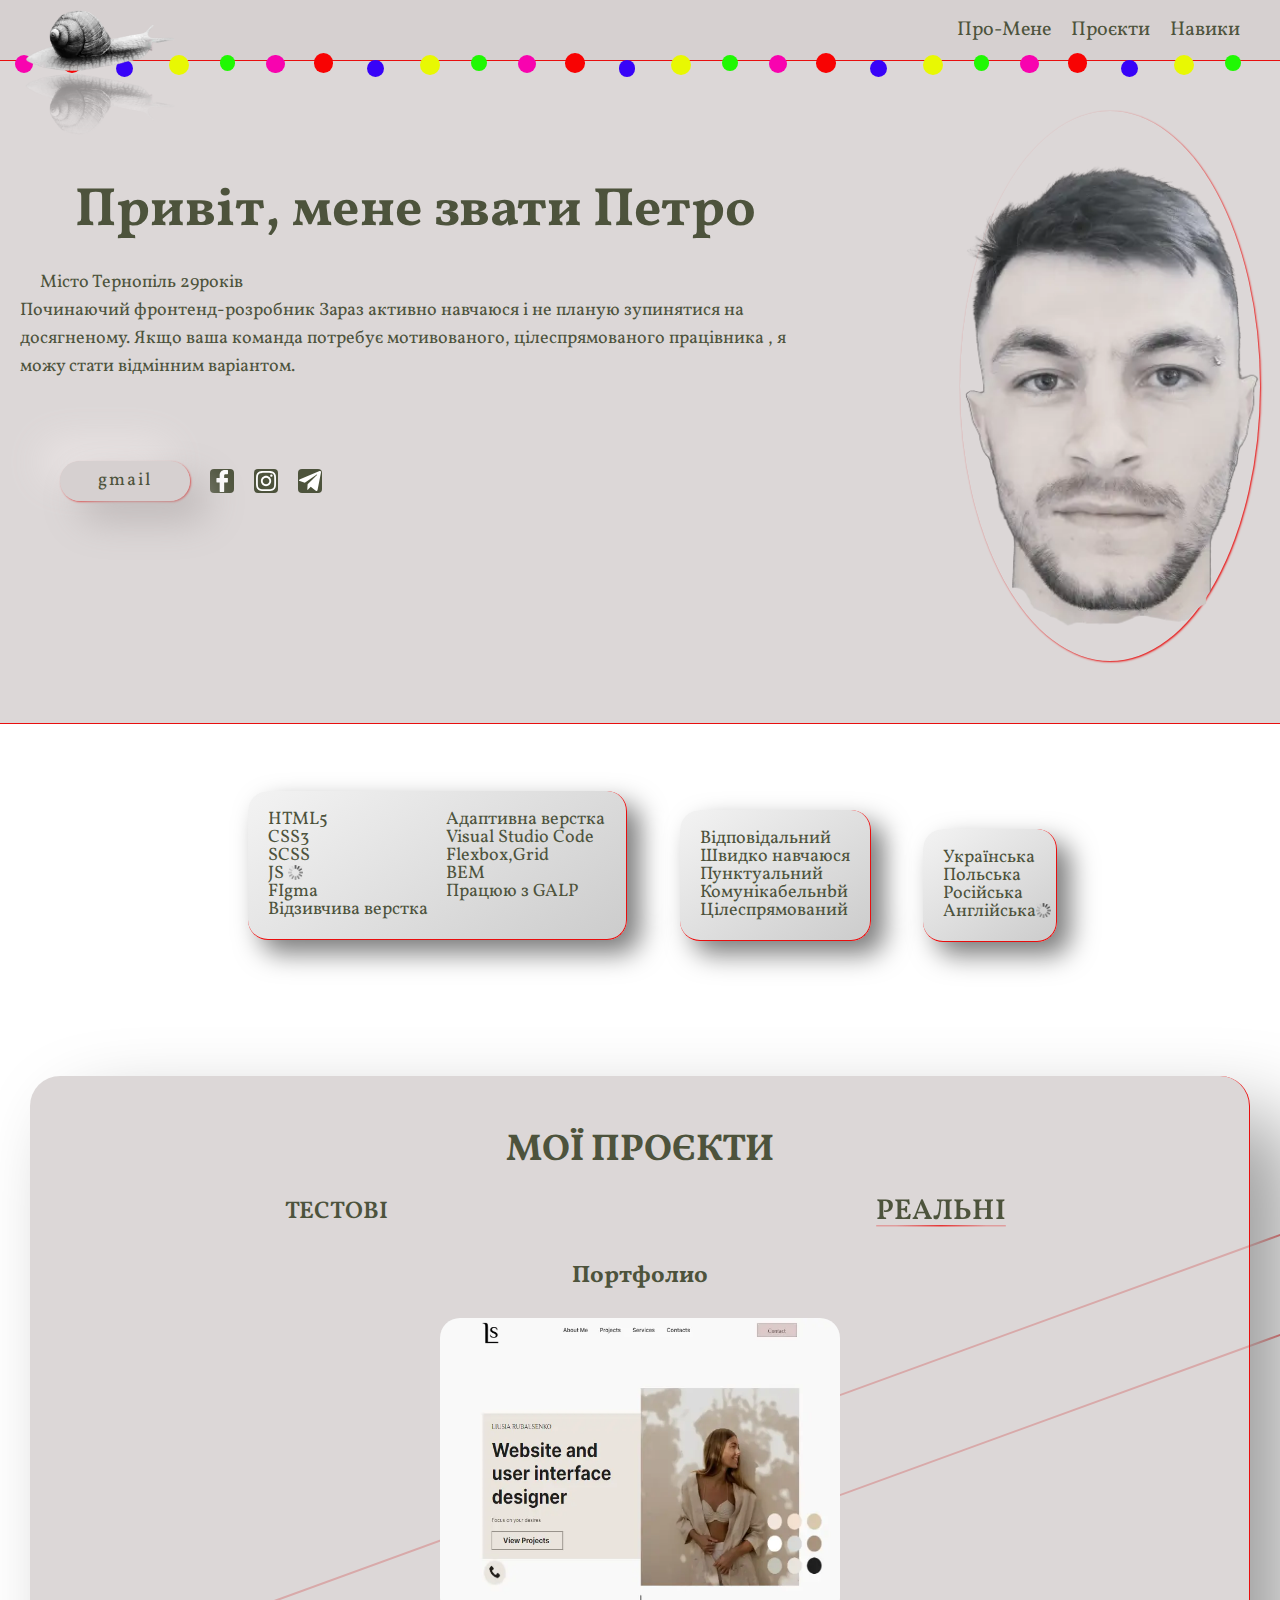
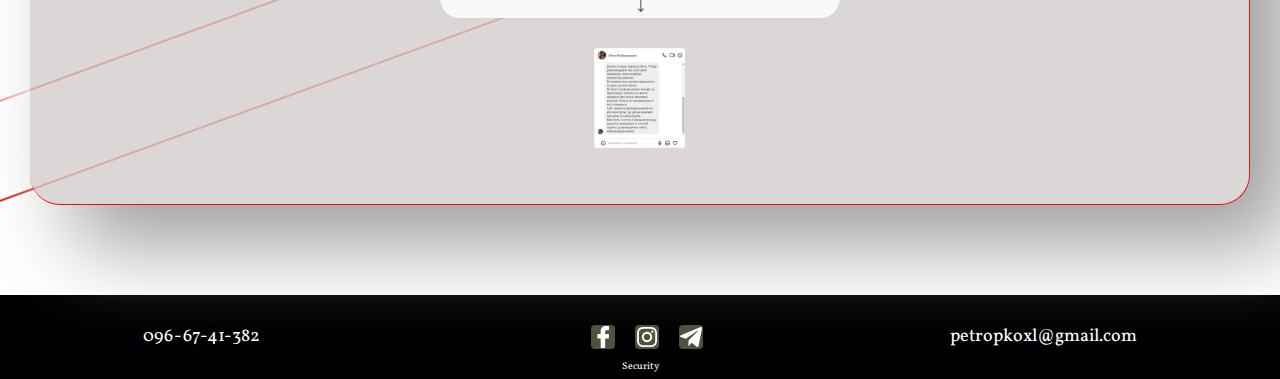
<file: index.html>
<!DOCTYPE html>
<html lang="en">

<head>
	<title>HomePage</title>
	<meta charset="UTF-8">
	<meta name="format-detection" content="telephone=no">
	<!-- <style>body{opacity: 0;}</style> -->
	<link rel="stylesheet" href="css/style.min.css?_v=20231204205243">
	<link rel="shortcut icon" href="favicon.ico">
	<!-- <meta name="robots" content="noindex, nofollow"> -->
	<meta name="viewport" content="width=device-width, initial-scale=1.0">
</head>

<body>
	<div class="wrapper">
		<header data-scroll="200" data-scroll-show class="header">
			<div class="header__container">
				<div class="header__menu menu">
					<a href="" class="header__logo"><picture><source srcset="img/logo.webp" type="image/webp"><img src="img/logo.png" alt=""></picture></a>
					<button type="button" class="menu__icon icon-menu"><span></span></button>
					<nav class="menu__body">
						<ul class="menu__list">
							<li data-goto=".experience" class="menu__item"><a href="" class="menu__link">про-мене</a></li>
							<li data-goto=".project" class="menu__item"><a href="" class="menu__link">проєкти</a></li>
							<li data-goto=".skills" class="menu__item"><a href="" class="menu__link">навики</a></li>
							<li class="menu__item"><a href="" class="menu__link"></a></li>
						</ul>
					</nav>
				</div>
				<div class="decor">
					<div class="decor_swet1"></div>
					<div class="decor_swet2"></div>
					<div class="decor_swet3"></div>
					<div class="decor_swet4"></div>
					<div class="decor_swet5"></div>
					<div class="decor_swet1"></div>
					<div class="decor_swet2"></div>
					<div class="decor_swet3"></div>
					<div class="decor_swet4"></div>
					<div class="decor_swet5"></div>
					<div class="decor_swet1"></div>
					<div class="decor_swet2"></div>
					<div class="decor_swet3"></div>
					<div class="decor_swet4"></div>
					<div class="decor_swet5"></div>
					<div class="decor_swet1"></div>
					<div class="decor_swet2"></div>
					<div class="decor_swet3"></div>
					<div class="decor_swet4"></div>
					<div class="decor_swet5"></div>
					<div class="decor_swet1"></div>
					<div class="decor_swet2"></div>
					<div class="decor_swet3"></div>
					<div class="decor_swet4"></div>
					<div class="decor_swet5"></div>


				</div>
			</div>
		</header>
		<main class="page">
			<section class="main">
				<div class="main__container">
					<div class="main__content">
						<div class="main__body body-main">
							<h1 class="body-main__title title">Привіт, мене звати Петро </h1>
							<p class="body-main__my-info ">Місто Тернопіль 29років <br>
								Починаючий фронтенд-розробник

								Зараз активно навчаюся і не планую зупинятися на досягненому. Якщо ваша команда потребує мотивованого, цілеспрямованого працівника , я можу стати відмінним варіантом.</p>

							<div class="body-main__social social-body">
								<a class="social-body__button button" href="mailto:petropkoxl@gmail.com"><span>gmail</span></a>
								<a class="social-body__item" target="_blank" href="https://www.facebook.com/petro.yarish/friends"><img src="img/icons/Facebook.svg" alt="Facebook"></a>
								<a class="social-body__item" target="_blank" href="https://www.instagram.com/petroyarish/"><img src="img/icons/Instagram.svg" alt="Instagram"></a>
								<a class="social-body__item" target="_blank" href="https://t.me/Zefffirin"><img src="img/icons/telegram.svg" alt="telegram"></a>
							</div>
						</div>
						<div class="main__img">
							<picture><source srcset="img/portret1.webp" type="image/webp"><img src="img/portret1.png" alt="portret"></picture>
						</div>
					</div>
				</div>
			</section>
			<section class="skills">
				<div class="skills__container">
					<div class="skills__body body-skills">

						<div class="body-skills__technologies technologies-body">
							<h5 class="technologies-body__title title_litl"></h5>
							<ul class="technologies-body__list">
								<li class="technologies-body__item">HTML5</li>
								<li class="technologies-body__item">CSS3</li>
								<li class="technologies-body__item">SCSS</li>
								<li class="technologies-body__item technologies-body__item_loading">JS</li>
								<li class="technologies-body__item">FIgma</li>
								<li class="technologies-body__item">Відзивчива верстка</li>
								<li class="technologies-body__item">Адаптивна верстка</li>
								<li class="technologies-body__item">Visual Studio Code </li>
								<li class="technologies-body__item">Flexbox,Grid</li>
								<li class="technologies-body__item">BEM</li>
								<li class="technologies-body__item">Працюю з GALP</li>
							</ul>
						</div>

						<div class="body-skills__characteristic characteristic-body ">
							<h5 class="characteristic-body__title title_litl"></h5>
							<ul class="characteristic-body__list">
								<li class="characteristic-body__item">Відповідальний</li>
								<li class="characteristic-body__item">Швидко навчаюся</li>
								<li class="characteristic-body__item">Пунктуальний</li>
								<li class="characteristic-body__item">Комунікабельнbй</li>
								<li class="characteristic-body__item">Цілеспрямований</li>

							</ul>
						</div>
						<div class="body-skills__language language-body ">
							<h5 class="language-body__title title_litl"></h5>
							<ul class="language-body__items ">
								<li class="language-body__item">Українська</li>
								<li class="language-body__item">Польська</li>
								<li class="language-body__item">Російська</li>
								<li class="language-body__item language-body__item_loading">Англійська</li>
							</ul>
						</div>

					</div>

				</div>
			</section>
			<section class="project">
				<div class="project__container">
					<h2 class="project__title title">мої проєкти</h2>
					<div data-tabs class="project__my my-project">
						<nav data-tabs-titles class="my-project__navigation">
							<button type="button" class="my-project__title ">тестові</button>
							<button type="button" class="my-project__title _tab-active">реальні</button>
							<!-- <button type="button" class="my-project__title">групові </button> -->
						</nav>
						<div data-tabs-body class="my-project__content">
							<div class="my-project__body body-project">
								<h4 class="body-project__title title"> <a target="_blank" href="https://zefirkaxl.github.io/MNTN/">Гірські пригоди: Підготовка до успіху</a>
								</h4>
								<div class="body-project__img">
									<a target="_blank" href="https://zefirkaxl.github.io/MNTN/"><picture><source srcset="img/lend.webp" type="image/webp"><img src="img/lend.png" alt="lending"></picture></a>
								</div>
								<p class="body-project__describe"></p>
								<h4 class="body-project__title title"><a target="_blank" href="https://zefirkaxl.github.io/podcast/">Podcast</a></h4>


								<div class="body-project__img">
									<a target="_blank" href="https://zefirkaxl.github.io/podcast/"><picture><source srcset="img/podcast.webp" type="image/webp"><img src="img/podcast.png" alt="lending"></picture></a>
								</div>
								<p class="body-project__describe"></p>
							</div>
							<div class="my-project__body body-project">
								<h4 class="body-project__title title"><a target="_blank" href="https://zefirkaxl.github.io/test05/">Портфолио</a>
								</h4>
								<div class="body-project__img">

									<a target="_blank" href="https://zefirkaxl.github.io/test05/"><picture><source srcset="img/port.webp" type="image/webp"><img src="img/port.png" alt="work"></picture></a>

								</div>
								<div class="body-project__describe ">
									<picture><source srcset="img/kom.webp" type="image/webp"><img src="img/kom.png" alt="kom"></picture>
								</div>
							</div>
							<!-- <div class="my-project__body body-project">
									<h4 class="body-project__title title">в процесі розробки</h4>
									<div class="body-project__img">
										<picture><source srcset="img/chek.webp" type="image/webp"><img src="img/chek.jpg" alt="work"></picture>
									</div>
									<p class="body-project__describe"></p>
								</div> -->
						</div>
					</div>
				</div>

			</section>
			<!-- <section class="experience">
					<div class="experience__container">
						<h2 class="experience__title title">Loading  <span></span></h2>

							<div class="experience__slider swiper">
								<div class="experience__wrapper swiper-wrapper">
									<div class="experience__slide slide-experience swiper-slide">
										<div class="slide-experience__work">consectetur</div>
										<div class="slide-experience__img">
											<picture><source srcset="img/chek.webp" type="image/webp"><img src="img/chek.jpg" alt=""></picture>
										</div>
										<div class="slide-experience__text">Lorem ipsum dolor sit amet consectetur, adipisicing elit. Enim, possimus! Voluptatibus, architecto sint.</div>
									</div>
									<div class="experience__slide slide-experience swiper-slide">
										<div class="slide-experience__work">consectetur</div>
										<div class="slide-experience__img">
											<picture><source srcset="img/snail.webp" type="image/webp"><img src="img/snail.jpg" alt=""></picture>
										</div>
										<div class="slide-experience__text">Lorem ipsum dolor sit amet consectetur, adipisicing elit. Enim, possimus! Voluptatibus, architecto sint.</div>
									</div>
									<div class="experience__slide slide-experience swiper-slide">
										<div class="slide-experience__work">consectetur</div>
										<div class="slide-experience__img">
											<picture><source srcset="img/slide.webp" type="image/webp"><img src="img/slide.jpg" alt=""></picture>
										</div>
										<div class="slide-experience__text">Loremssssssssssssssssssssssssssss ipsum dolor sit amet consectetur, adipisicing elit. Enim, possimus! Voluptatibus, architecto sint.</div>
									</div>
								</div>
								
								
							</div>
								<button class="experience__arrow experience__arrow_left" type="button"></button>
								<button class="experience__arrow experience__arrow_right" type="button"></button>
								<div class="experience__bullets"></div>
							</div>
						
				</section>
				<section class="way">
					<div class="way__container">
						<div class="way__box box">
							<div class="box__img img-box">
								<div class="img-box__front">
									<picture><source srcset="img/snail.webp" type="image/webp"><img src="img/snail.jpg" alt="snail"></picture>
								</div>
								<div class="img-box__back">
									<picture><source srcset="img/sport1.webp" type="image/webp"><img src="img/sport1.jpg" alt="snail"></picture>
								</div>
							</div>
						</div>
						<h2 class="way__title title">"Найважливіше - мати віру в себе, рухатися вперед у напрямку своїх мрій і прагнень, не зважаючи на перешкоди, і ніколи не зупинятися у досягненні своєї мети."</h2>
				</section>
				 -->


		</main>
		<footer class="footer">
			<div class="footer__container">
				<div class="footer__body">
					<a class="footer__number" href="tel:096-67-41-382">096-67-41-382</a>
					<div class="footer-body__social social-body">
						<p></p>
						<a class="social-body__item  " target="_blank" href="https://www.facebook.com/petro.yarish/friends"><img src="img/icons/Facebook.svg" alt="Facebook"></a>
						<a class="social-body__item" target="_blank" href="https://www.instagram.com/petroyarish/"><img src="img/icons/Instagram.svg" alt="Instagram"></a>
						<a class="social-body__item" target="_blank" href="https://t.me/Zefffirin"><img src="img/icons/telegram.svg" alt="telegram"></a>
					</div>
					<a href="mailto:petropkoxl@gmail.com" class="footer__gmail">petropkoxl@gmail.com</a>
				</div>
				<p class="footer__Security">Security</p>
			</div>
		</footer>
	</div>
	<script src="js/app.min.js?_v=20231204205243"></script>
</body>

</html>
</file>
<file: css/style.min.css>
@charset "UTF-8";@import url(https://fonts.googleapis.com/css?family=Vollkorn:regular,500,600,700,800,900,italic,500italic&display=swap);*{padding:0;margin:0;border:0}*,:after,:before{-webkit-box-sizing:border-box;box-sizing:border-box}body,html{height:100%;min-width:340px}body{color:#4d533c;line-height:1;font-family:Vollkorn;font-size:1.125rem;-ms-text-size-adjust:100%;-moz-text-size-adjust:100%;-webkit-text-size-adjust:100%;-webkit-font-smoothing:antialiased;-moz-osx-font-smoothing:grayscale}button,input,textarea{font-family:Vollkorn;font-size:inherit;line-height:inherit}button{cursor:pointer;color:inherit;background-color:transparent}a{color:inherit;text-decoration:none}ul li{list-style:none}img{vertical-align:top}h1,h2,h3,h4,h5,h6{font-weight:inherit;font-size:inherit}.lock body{overflow:hidden;-ms-touch-action:none;touch-action:none;-ms-scroll-chaining:none;overscroll-behavior:none}.wrapper{min-height:100%;display:-webkit-box;display:-ms-flexbox;display:flex;-webkit-box-orient:vertical;-webkit-box-direction:normal;-ms-flex-direction:column;flex-direction:column;overflow:hidden}@supports (overflow:clip){.wrapper{overflow:clip}}.wrapper>main{-webkit-box-flex:1;-ms-flex:1 1 auto;flex:1 1 auto}.wrapper>*{min-width:0}[class*=__container]{max-width:92.5rem;margin:0 auto;padding:0 1.25rem}[class*=-ibg]{position:relative}[class*=-ibg] img{position:absolute;width:100%;height:100%;top:0;left:0;-o-object-fit:cover;object-fit:cover}[class*=-ibg--contain] img{-o-object-fit:contain;object-fit:contain}.button{border-radius:20px;background:rgba(212,206,206,.8117647059);-webkit-box-shadow:19px 19px 38px #bdb7b7,-19px -19px 38px #ebe5e5,1px 1px 2px #e90e0e;box-shadow:19px 19px 38px #bdb7b7,-19px -19px 38px #ebe5e5,1px 1px 2px #e90e0e;width:-webkit-fit-content;width:-moz-fit-content;width:fit-content;padding:.625rem 1.875rem;overflow:hidden;max-height:3.125rem;text-align:center;display:-webkit-box;display:-ms-flexbox;display:flex;-webkit-box-align:center;-ms-flex-align:center;align-items:center}.title{font-weight:700}.title_litl{font-size:1.25rem;text-align:center}p{line-height:1.55}.header{background:rgba(212,206,206,.8117647059);border-bottom:1px solid #e90e0e;position:absolute;width:100%;z-index:150}.header._header-scroll{position:fixed;top:-200%;z-index:150;background:rgba(212,206,206,.8980392157)}.header._header-show{-webkit-transition:all 1s ease 1s;transition:all 1s ease 1s;top:0}.header__container{-webkit-box-align:center;-ms-flex-align:center;align-items:center;position:relative}.header__menu{height:3.75rem;display:-webkit-box;display:-ms-flexbox;display:flex;-webkit-box-pack:justify;-ms-flex-pack:justify;justify-content:space-between}.header__logo{min-width:10rem;position:relative;z-index:57;margin-top:-4.375rem}.header__logo img{width:100%;position:absolute;-webkit-box-reflect:below -25px linear-gradient(to bottom,rgba(0,0,0,0),rgba(0,0,0,.5))}.menu{display:-webkit-box;display:-ms-flexbox;display:flex;-webkit-box-align:center;-ms-flex-align:center;align-items:center}.menu__body{display:-webkit-box;display:-ms-flexbox;display:flex;-webkit-box-align:center;-ms-flex-align:center;align-items:center}.menu__list{display:-webkit-box;display:-ms-flexbox;display:flex;gap:1.25rem}.menu__item{position:relative;font-size:1.25rem;text-transform:capitalize}.menu__item::before{position:absolute;content:"";bottom:0;left:0;width:0;height:1px;background-color:#e90e0e;-webkit-transition:width 1s;transition:width 1s}.menu__item:hover::before{width:100%}.icon-menu{display:none}.decor{position:absolute;width:95%;display:-webkit-box;display:-ms-flexbox;display:flex;-webkit-box-pack:justify;-ms-flex-pack:justify;justify-content:space-between}.decor_swet1{height:1.25rem;border-radius:50%;background:#f803af;margin:-5px;-webkit-animation:viole .7s ease infinite;animation:viole .7s ease infinite}.decor_swet2{border-radius:50%;background:#f80303;margin:-7px;-webkit-animation:re 1s ease infinite;animation:re 1s ease infinite}.decor_swet3{border-radius:50%;background:#3803f8;-webkit-animation:blu .7s ease infinite;animation:blu .7s ease infinite}.decor_swet4{border-radius:50%;background:#e8f803;-webkit-animation:yello .8s ease infinite;animation:yello .8s ease infinite;margin:-5px}.decor_swet5{border-radius:50%;background:#20f803;margin:-5px;-webkit-animation:gre 1.1s ease infinite;animation:gre 1.1s ease infinite}@-webkit-keyframes gre{0%{-webkit-box-shadow:-1px -1px 1px #20f803;box-shadow:-1px -1px 1px #20f803}100%{-webkit-box-shadow:1px 1px 32px #20f803;box-shadow:1px 1px 32px #20f803}}@keyframes gre{0%{-webkit-box-shadow:-1px -1px 1px #20f803;box-shadow:-1px -1px 1px #20f803}100%{-webkit-box-shadow:1px 1px 32px #20f803;box-shadow:1px 1px 32px #20f803}}@-webkit-keyframes re{0%{-webkit-box-shadow:-1px -1px 1px #f80303;box-shadow:-1px -1px 1px #f80303}100%{-webkit-box-shadow:1px 1px 22px #f80303;box-shadow:1px 1px 22px #f80303}}@keyframes re{0%{-webkit-box-shadow:-1px -1px 1px #f80303;box-shadow:-1px -1px 1px #f80303}100%{-webkit-box-shadow:1px 1px 22px #f80303;box-shadow:1px 1px 22px #f80303}}@-webkit-keyframes yello{0%{-webkit-box-shadow:-1px -1px 1px #e8f803;box-shadow:-1px -1px 1px #e8f803}100%{-webkit-box-shadow:1px 1px 30px #e8f803;box-shadow:1px 1px 30px #e8f803}}@keyframes yello{0%{-webkit-box-shadow:-1px -1px 1px #e8f803;box-shadow:-1px -1px 1px #e8f803}100%{-webkit-box-shadow:1px 1px 30px #e8f803;box-shadow:1px 1px 30px #e8f803}}@-webkit-keyframes viole{0%{-webkit-box-shadow:-1px -1px 1px #f803af;box-shadow:-1px -1px 1px #f803af}100%{-webkit-box-shadow:1px 1px 25px #f803af;box-shadow:1px 1px 25px #f803af}}@keyframes viole{0%{-webkit-box-shadow:-1px -1px 1px #f803af;box-shadow:-1px -1px 1px #f803af}100%{-webkit-box-shadow:1px 1px 25px #f803af;box-shadow:1px 1px 25px #f803af}}@-webkit-keyframes blu{0%{-webkit-box-shadow:-1px -1px 1px #3803f8;box-shadow:-1px -1px 1px #3803f8}100%{-webkit-box-shadow:1px 1px 22px #3803f8;box-shadow:1px 1px 22px #3803f8}}@keyframes blu{0%{-webkit-box-shadow:-1px -1px 1px #3803f8;box-shadow:-1px -1px 1px #3803f8}100%{-webkit-box-shadow:1px 1px 22px #3803f8;box-shadow:1px 1px 22px #3803f8}}.footer{background:#000;padding-top:1.875rem}.footer__body{display:-webkit-box;display:-ms-flexbox;display:flex;-ms-flex-pack:distribute;justify-content:space-around;-webkit-box-align:center;-ms-flex-align:center;align-items:center}.footer__number{display:block;color:#fff}.footer__number :hover{scale:1.9}.footer__gmail{text-align:center;-webkit-box-align:center;-ms-flex-align:center;align-items:center;color:#fff}.footer__Security{color:#fff;font-size:.625rem;padding-bottom:.3125rem;text-align:center;margin-top:.625rem}.footer-body__social{padding-left:4.0625rem}.main{background-color:rgba(212,206,206,.8117647059);border-bottom:.005px solid #e90e0e}.main__content{display:-webkit-box;display:-ms-flexbox;display:flex}.main__body{padding:6% 0 10% 0}.main__img{display:-webkit-box;display:-ms-flexbox;display:flex;min-width:18.75rem;height:34.375rem;padding-top:2.6875rem;padding-left:.125rem;position:relative;-webkit-box-shadow:1px 1px 2px #e90e0e;box-shadow:1px 1px 2px #e90e0e;border-radius:70%}.main__img::before{content:"";width:12px;height:12px;position:absolute;background-color:rgba(252,4,4,.15);top:264px;left:80px;border-radius:50%}.main__img:hover::before{z-index:1}.main__img::after{content:"";width:12px;height:12px;position:absolute;background-color:rgba(252,4,4,.15);top:259px;right:86px;border-radius:50%;z-index:-1}.main__img:hover::after{z-index:1}.main__img img{width:100%;position:absolute}.body-main{display:-webkit-box;display:-ms-flexbox;display:flex;-webkit-box-orient:vertical;-webkit-box-direction:normal;-ms-flex-direction:column;flex-direction:column;gap:1.875rem}.body-main__title{text-align:center}.body-main__my-info{margin-bottom:3.125rem;text-indent:20px}.social-body{display:-webkit-box;display:-ms-flexbox;display:flex;-webkit-box-align:center;-ms-flex-align:center;align-items:center;gap:1.25rem;position:relative}.social-body__item{background-color:#4d533c;border-radius:4px;-webkit-transition:all .6s;transition:all .6s}.social-body__item:nth-child(odd) :hover{-webkit-transition:all .6s;transition:all .6s;-webkit-background-clip:text;background-clip:text;scale:1.5;border-radius:4px;background:#f09433;background:linear-gradient(45deg,#f09433 0,#e6683c 25%,#dc2743 50%,#cc2366 75%,#bc1888 100%)}.social-body__item:nth-child(even):hover{scale:1.5;background-color:#4267b2}.social-body__button{min-width:8.125rem;min-height:2.5rem;position:relative;margin-left:2.5rem}.social-body__button::before{position:absolute;width:1.875rem;height:1.875rem;content:"";top:.625rem;left:-1.25rem;background:url(../img/gmail.svg) 0 0 no-repeat;-webkit-transition:all 1s;transition:all 1s;opacity:0}.social-body__button:hover::before{left:1.5rem;opacity:1}.social-body__button:hover span{left:57px}.social-body__button span{-webkit-transition:all 1s;transition:all 1s;position:absolute;left:38px;letter-spacing:2px}.skills__container{padding-left:3.125rem}.skills__body{display:-webkit-box;display:-ms-flexbox;display:flex;-ms-flex-wrap:wrap;flex-wrap:wrap;-webkit-box-align:center;-ms-flex-align:center;align-items:center;-webkit-box-pack:center;-ms-flex-pack:center;justify-content:center}.technologies-body{gap:.625rem;display:-webkit-box;display:-ms-flexbox;display:flex;-webkit-box-orient:vertical;-webkit-box-direction:normal;-ms-flex-direction:column;flex-direction:column}.technologies-body__title{position:relative;z-index:11}.technologies-body__list{padding:1.25rem;-webkit-column-count:2;-moz-column-count:2;column-count:2;border-radius:20px;background:linear-gradient(145deg,#f3f3f3,#ccc);-webkit-box-shadow:13px 13px 27px #7b7b7b,-13px -13px 27px #fff;box-shadow:13px 13px 27px #7b7b7b,-13px -13px 27px #fff;border-bottom:.005px solid #e90e0e;border-right:.005px solid #e90e0e}.technologies-body__item_loading{position:relative}.no-webp .technologies-body__item_loading::after{background:url("../img/load-icon-png-7952 (1).png") 0 0/100% 100% no-repeat}.technologies-body__item_loading::after{content:"";top:-1%;position:absolute;left:20px;z-index:5;width:.9375rem;height:.9375rem;-webkit-animation:load 5s infinite linear;animation:load 5s infinite linear}@-webkit-keyframes load{0%{rotate:0}100%{rotate:360deg}}@keyframes load{0%{rotate:0}100%{rotate:360deg}}.language-body{gap:.625rem;display:-webkit-box;display:-ms-flexbox;display:flex;-webkit-box-orient:vertical;-webkit-box-direction:normal;-ms-flex-direction:column;flex-direction:column}.language-body__items{padding:1.25rem;margin-top:2.5rem;border-radius:20px;background:linear-gradient(145deg,#f3f3f3,#ccc);-webkit-box-shadow:13px 13px 27px #7b7b7b,-13px -13px 27px #fff;box-shadow:13px 13px 27px #7b7b7b,-13px -13px 27px #fff;border-bottom:.005px solid #e90e0e;border-right:.005px solid #e90e0e;position:relative}.language-body__item_loading{position:relative}.no-webp .language-body__item_loading::after{background:url("../img/load-icon-png-7952 (1).png") 0 0/100% 100% no-repeat}.language-body__item_loading::after{content:"";top:-1%;position:absolute;right:-15px;z-index:5;width:.9375rem;height:.9375rem;-webkit-animation:load 5s infinite linear;animation:load 5s infinite linear}.characteristic-body{gap:.625rem;display:-webkit-box;display:-ms-flexbox;display:flex;-webkit-box-orient:vertical;-webkit-box-direction:normal;-ms-flex-direction:column;flex-direction:column}.characteristic-body__list{padding:1.25rem;margin-top:1.25rem;border-radius:20px;background:linear-gradient(145deg,#f3f3f3,#ccc);-webkit-box-shadow:13px 13px 27px #7b7b7b,-13px -13px 27px #fff;box-shadow:13px 13px 27px #7b7b7b,-13px -13px 27px #fff;border-bottom:.005px solid #e90e0e;border-right:.005px solid #e90e0e}.way{padding:0 1.875rem 0 1.875rem}.way__container{border-bottom:.005px solid #e90e0e;border-right:.005px solid #e90e0e;display:-webkit-box;display:-ms-flexbox;display:flex;-webkit-box-align:center;-ms-flex-align:center;align-items:center;-webkit-box-pack:justify;-ms-flex-pack:justify;justify-content:space-between;background-color:rgba(212,206,206,.8117647059);border-radius:30px;-webkit-box-shadow:41px 41px 82px #9f9f9f,-41px -41px 82px #fff;box-shadow:41px 41px 82px #9f9f9f,-41px -41px 82px #fff}.way__title{-webkit-box-shadow:1px 1px 2px #e90e0e;box-shadow:1px 1px 2px #e90e0e;border-radius:20px;text-align:center;padding:1.25rem;font-size:1.0625rem;-webkit-box-shadow:11px 11px 23px #c1c1c1,-11px -11px 23px #fff;box-shadow:11px 11px 23px #c1c1c1,-11px -11px 23px #fff}.box{position:relative}.box:hover .img-box{-webkit-transform:rotateX(180deg);transform:rotateX(180deg)}.img-box{position:relative;-webkit-transition:-webkit-transform 2s;transition:-webkit-transform 2s;transition:transform 2s;transition:transform 2s,-webkit-transform 2s;-webkit-transform-style:preserve-3d;transform-style:preserve-3d;z-index:4}.img-box__front{position:absolute;-webkit-backface-visibility:hidden;backface-visibility:hidden;-webkit-transform:rotateX(0);transform:rotateX(0)}.img-box__front img{position:absolute;width:100%;height:100%;border-radius:20px}.img-box__back{position:relative;border-radius:20px;-webkit-backface-visibility:hidden;backface-visibility:hidden;-webkit-transform:rotateX(180deg);transform:rotateX(180deg)}.img-box__back img{position:absolute;width:100%;height:100%;border-radius:20px}.experience{background-color:rgba(212,206,206,.812);border-bottom:.005px solid #e90e0e}.experience__container{display:-webkit-box;display:-ms-flexbox;display:flex;-webkit-box-orient:vertical;-webkit-box-direction:normal;-ms-flex-direction:column;flex-direction:column;-ms-flex-pack:distribute;justify-content:space-around;position:relative}.experience__title{margin-bottom:1.875rem;text-align:center;position:relative}.experience__title::before{content:"";bottom:-.625rem;left:0;width:100%;position:absolute;height:.125rem;background:linear-gradient(93deg,rgba(233,14,14,.35) 15%,#e90e0e 50%,rgba(233,14,14,.3533788515) 85%)}.experience__title::after{content:"";top:-1%;position:absolute;left:60%;width:2.5rem;height:2.5rem;-webkit-animation:load 5s infinite linear;animation:load 5s infinite linear;background:url('../img/load-icon-png-7952/ /(1/).png') 0 0/100% 100% no-repeat}.experience__wrapper{-webkit-transition:all 1s;transition:all 1s}.experience__slide{display:-webkit-box;display:-ms-flexbox;display:flex;-webkit-box-orient:vertical;-webkit-box-direction:normal;-ms-flex-direction:column;flex-direction:column;-webkit-box-align:center;-ms-flex-align:center;align-items:center;-webkit-box-pack:center;-ms-flex-pack:center;justify-content:center}.experience__arrow{position:absolute;top:50%;background:url(../img/icons/left.svg) center repeat;width:2.5rem;height:2.5rem}.experience__arrow_right{-webkit-transform:rotate(180deg);-ms-transform:rotate(180deg);transform:rotate(180deg)}.experience__arrow.swiper-button-disabled{cursor:default;pointer-events:none;opacity:0}.experience__bullets{display:-webkit-box;display:-ms-flexbox;display:flex;-webkit-box-pack:center;-ms-flex-pack:center;justify-content:center;-webkit-box-align:center;-ms-flex-align:center;align-items:center;gap:15px}.experience__bullets .swiper-pagination-bullet{-webkit-box-flex:0;-ms-flex:0 0 .75rem;flex:0 0 .75rem;-webkit-transition:all .4s;transition:all .4s;width:.75rem;height:.75rem;border-radius:50%;background:#4d533c;border-bottom:.5px solid #e90e0e;border-right:.5px solid #e90e0e;cursor:pointer}.experience__bullets .swiper-pagination-bullet-active{-webkit-box-flex:0;-ms-flex:0 0 1.875rem;flex:0 0 1.875rem;border-radius:20px}.slide-experience{min-width:0;display:-webkit-box;display:-ms-flexbox;display:flex;-webkit-box-orient:vertical;-webkit-box-direction:normal;-ms-flex-direction:column;flex-direction:column;gap:1.25rem}.slide-experience__img{width:31.25rem;height:23.125rem;position:relative}.slide-experience__img img{position:absolute;width:100%;height:100%;border-radius:20px}.slide-experience__text{display:inline-block;border-radius:20px;padding:.3125rem;max-width:37.5rem;text-align:center;padding:0 1.25rem 0 1.25rem;margin-bottom:1.25rem}.project{position:relative;padding:0 1.875rem 0 1.875rem}.project::before{content:"";width:130%;height:.125rem;position:absolute;top:400px;left:0;z-index:-1;-webkit-transform:rotate(-20deg) translate(-100px,0);-ms-transform:rotate(-20deg) translate(-100px,0);transform:rotate(-20deg) translate(-100px,0);background-color:#e90e0e}.project::after{content:"";width:130%;height:.125rem;position:absolute;top:500px;left:0;z-index:-1;-webkit-transform:rotate(-20deg) translate(-100px,0);-ms-transform:rotate(-20deg) translate(-100px,0);transform:rotate(-20deg) translate(-100px,0);background-color:#e90e0e}.project__container{background-color:rgba(212,206,206,.8117647059);border-radius:30px;-webkit-box-shadow:41px 41px 82px #9f9f9f,-41px -41px 82px #fff;box-shadow:41px 41px 82px #9f9f9f,-41px -41px 82px #fff;border-bottom:.005px solid #e90e0e;border-right:.005px solid #e90e0e}.project__title{text-align:center;margin-bottom:1.875rem;text-transform:uppercase}.my-project__navigation{display:-webkit-box;display:-ms-flexbox;display:flex;-ms-flex-pack:distribute;justify-content:space-around;margin-bottom:2.5rem;-ms-flex-wrap:wrap;flex-wrap:wrap;-webkit-column-gap:1.875rem;-moz-column-gap:1.875rem;column-gap:1.875rem;row-gap:1.25rem}.my-project__title{font-weight:600;-webkit-transition:all .5s;transition:all .5s;position:relative;text-transform:uppercase}.my-project__title::before{content:"";width:0;height:.0625rem;position:absolute;background:linear-gradient(93deg,rgba(233,14,14,.35) 15%,#e90e0e 50%,rgba(233,14,14,.3533788515) 85%);bottom:0;left:50%;-webkit-transform:translate(-50%,0);-ms-transform:translate(-50%,0);transform:translate(-50%,0);-webkit-transition:all .8s;transition:all .8s}.my-project__title:hover{scale:1.2}.my-project__title._tab-active{scale:1.2}.my-project__title._tab-active::before{content:"";width:100%}.body-project :not(:last-child){margin-bottom:1.875rem}.body-project__title{text-align:center}.body-project__img{margin:0 auto;max-width:25rem;height:18.75rem;position:relative}.body-project__img img{width:100%;height:100%;position:absolute;border-radius:20px}.body-project__describe{text-align:center;max-width:43.75rem;margin:0 auto}.body-project__describe img{border-radius:3%;height:6.25rem;-webkit-transition:scale .5s ease;transition:scale .5s ease}.body-project__describe img:hover{scale:4;position:relative}.swiper{overflow:hidden}.swiper-initialized{-ms-touch-action:pan-y;touch-action:pan-y}.swiper-wrapper{width:100%;height:100%;-webkit-box-sizing:content-box;box-sizing:content-box;display:-webkit-box;display:-ms-flexbox;display:flex;position:relative}.swiper-vertical .swiper-wrapper{-webkit-box-orient:vertical;-webkit-box-direction:normal;-ms-flex-direction:column;flex-direction:column}.swiper-autoheight .swiper-wrapper{-webkit-box-align:start;-ms-flex-align:start;align-items:flex-start}.swiper-initialized .swiper-slide{-ms-flex-negative:0;flex-shrink:0}.swiper-android .swiper-slide,.swiper-android .swiper-wrapper{-webkit-transform:translate3d(0,0,0);transform:translate3d(0,0,0)}.swiper-button-lock{display:none!important}@media (min-width:92.5em){.title{font-size:3.75rem}.decor_swet1{height:1.25rem}.decor_swet1{width:1.25rem}.decor_swet2{height:1.375rem}.decor_swet2{width:1.375rem}.decor_swet3{height:1.1875rem}.decor_swet3{width:1.1875rem}.decor_swet4{height:1.375rem}.decor_swet4{width:1.375rem}.decor_swet5{height:1.0625rem}.decor_swet5{width:1.0625rem}.main__content{gap:12.5rem}.main__content{padding-top:8.125rem}.main__content{padding-bottom:5rem}.skills{padding:3.75rem}.skills__container{padding-left:3.75rem}.skills__body{gap:6.25rem}.way{padding-top:6.25rem}.way{padding-bottom:6.25rem}.way__container{gap:12.5rem}.way__container{padding-top:3.75rem}.way__container{padding-bottom:3.75rem}.box{width:37.5rem}.box{height:25rem}.img-box__front{width:37.5rem}.img-box__front{height:25rem}.img-box__back{width:37.5rem}.img-box__back{height:25rem}.experience{padding-top:6.25rem}.experience{padding-bottom:6.25rem}.experience__arrow_left{left:9.375rem}.experience__arrow_right{right:9.375rem}.slide-experience__work{font-size:2.5rem}.project{padding-top:6.25rem}.project{padding-bottom:6.25rem}.project__container{padding-top:3.75rem}.project__container{padding-bottom:3.75rem}.project__title{font-size:2.5rem}.my-project__title{font-size:1.5625rem}.body-project__title{font-size:1.5625rem}}@media (max-width:843px){.language-body__title{margin-bottom:-2.1875rem;margin-top:1.25rem;position:relative;z-index:11}}@media (max-width:50em){.main__content{gap:1.875rem}.main__content{padding-bottom:1.25rem}.skills__container{padding-left:.625rem}.way{padding-top:1.875rem}.way{padding-bottom:3.75rem}.way__container{gap:1.875rem}.box{width:21.875rem}.box{height:12.5rem}.img-box__front{width:21.875rem}.img-box__front{height:12.5rem}.img-box__back{width:21.875rem}.img-box__back{height:12.5rem}.experience{padding-top:5rem}.experience{padding-bottom:5rem}.project{padding-top:1.875rem}}@media (max-width:687px){.characteristic-body__title{position:relative;z-index:11;margin-bottom:-2.1875rem;margin-top:1.875rem;padding-bottom:1.25rem}}@media (max-width:68.75em){.skills__body{gap:.625rem}}@media (max-width:47.99875em){.header__logo img{-webkit-box-reflect:below -17px linear-gradient(to bottom,rgba(0,0,0,0),rgba(0,0,0,.4))}.menu__body{display:-webkit-box;display:-ms-flexbox;display:flex;-webkit-box-orient:vertical;-webkit-box-direction:normal;-ms-flex-direction:column;flex-direction:column;padding:9.375rem .8125rem 1.875rem 1.875rem;position:fixed;width:50%;height:100%;top:0;right:-100%;border-left:1px solid #e90e0e;-webkit-transition:right .5s;transition:right .5s;background-color:#d4cece;z-index:33}.menu__body::before{content:"";position:fixed;width:100%;height:5rem;top:0;right:100%;z-index:55;background-color:transparent}.menu-open .menu__body{right:0}.menu-open .menu__body::before{right:0}.menu__list{-webkit-box-orient:vertical;-webkit-box-direction:normal;-ms-flex-direction:column;flex-direction:column;color:#4d533c;text-shadow:1px red;gap:2.5rem}.menu__item{font-size:1.875rem}.icon-menu{display:block;position:relative;width:1.875rem;height:1.125rem;z-index:55}.icon-menu span,.icon-menu::after,.icon-menu::before{content:"";-webkit-transition:all .3s ease 0s;transition:all .3s ease 0s;right:0;position:absolute;width:100%;height:.125rem;background-color:#4d533c}.icon-menu::before{top:0}.icon-menu::after{bottom:0}.icon-menu span{top:calc(50% - .0625rem)}.menu-open .icon-menu span{width:0}.menu-open .icon-menu::before{top:calc(50% - .0625rem);-webkit-transform:rotate(-45deg);-ms-transform:rotate(-45deg);transform:rotate(-45deg)}.menu-open .icon-menu::after{bottom:calc(50% - .0625rem);-webkit-transform:rotate(45deg);-ms-transform:rotate(45deg);transform:rotate(45deg)}.decor{width:90%}.footer__body{-webkit-box-orient:vertical;-webkit-box-direction:normal;-ms-flex-direction:column;flex-direction:column;gap:.9375rem}.footer-body__social{padding-right:5rem}.main__img{overflow:hidden;padding-top:.625rem}.body-main__my-info{margin-bottom:0}.social-body{-webkit-box-pack:justify;-ms-flex-pack:justify;justify-content:space-between}.social-body__button::before{opacity:1;left:24px}.social-body__button span{left:57px}.way__container{display:-webkit-box;display:-ms-flexbox;display:flex;-webkit-box-orient:vertical;-webkit-box-direction:normal;-ms-flex-direction:column;flex-direction:column}.way__box{-webkit-box-ordinal-group:3;-ms-flex-order:2;order:2}.way__title{-webkit-box-ordinal-group:2;-ms-flex-order:1;order:1}.box{-webkit-box-ordinal-group:3;-ms-flex-order:2;order:2}.experience__title::after{left:64%}.experience__arrow{display:none}.slide-experience__img{width:25rem;height:20rem}}@media (max-width:47.99875em) and (any-hover:none){.icon-menu{cursor:default}}@media (max-width:47.99875em) and (max-width:21.25em){.main__img{min-width:5.625rem}.main__img{height:11.25rem}}@media (max-width:29.99875em){.header__menu{height:2.5rem}.header__logo{min-width:6.25rem;margin-top:-2.5rem}.body-main__title{padding:2.5rem 0 0 0}.body-main__my-info{padding:1.25rem 1.875rem 0 0;min-width:100vw;text-indent:0}.box{width:15.625rem;height:12.5rem}.img-box__front{width:15.625rem;height:12.5rem}.img-box__back{width:15.625rem;height:12.5rem}.experience__title::after{left:70%;top:-10px}.slide-experience__img{width:18.75rem;height:13.75rem}.body-project__img{padding-bottom:90%;height:0}}@media (max-width:29.99875em) and (max-width:21.25em){.main__body{min-width:12.5rem}}@media (max-width:21.25em){.title{font-size:1.5625rem}.decor_swet1{height:.625rem}.decor_swet1{width:.625rem}.decor_swet2{height:.5625rem}.decor_swet2{width:.5625rem}.decor_swet3{height:.4375rem}.decor_swet3{width:.4375rem}.decor_swet4{height:.625rem}.decor_swet4{width:.625rem}.decor_swet5{height:.625rem}.decor_swet5{width:.625rem}.main__content{padding-top:1.25rem}.skills{padding:1.875rem}.way__container{padding-top:2.5rem}.way__container{padding-bottom:2.5rem}.experience__arrow_left{left:1.875rem}.experience__arrow_right{right:1.875rem}.slide-experience__work{font-size:1.5625rem}.project{padding-bottom:2.5rem}.project__container{padding-top:2.5rem}.project__container{padding-bottom:2.5rem}.project__title{font-size:1.5625rem}.my-project__title{font-size:1.25rem}.body-project__title{font-size:1.125rem}}@media (min-width:21.25em) and (max-width:92.5em){@supports (font-size:clamp(1.5625rem ,0.9100877193rem + 3.0701754386vw ,3.75rem)){.title{font-size:clamp(1.5625rem ,.9100877193rem + 3.0701754386vw ,3.75rem)}}@supports not (font-size:clamp(1.5625rem ,0.9100877193rem + 3.0701754386vw ,3.75rem)){.title{font-size:calc(1.5625rem + 2.1875 * (100vw - 21.25rem)/ 71.25)}}@supports (height:clamp(0.625rem ,0.4385964912rem + 0.8771929825vw ,1.25rem)){.decor_swet1{height:clamp(.625rem ,.4385964912rem + .8771929825vw ,1.25rem)}}@supports not (height:clamp(0.625rem ,0.4385964912rem + 0.8771929825vw ,1.25rem)){.decor_swet1{height:calc(.625rem + .625 * (100vw - 21.25rem)/ 71.25)}}@supports (width:clamp(0.625rem ,0.4385964912rem + 0.8771929825vw ,1.25rem)){.decor_swet1{width:clamp(.625rem ,.4385964912rem + .8771929825vw ,1.25rem)}}@supports not (width:clamp(0.625rem ,0.4385964912rem + 0.8771929825vw ,1.25rem)){.decor_swet1{width:calc(.625rem + .625 * (100vw - 21.25rem)/ 71.25)}}@supports (height:clamp(0.5625rem ,0.3201754386rem + 1.1403508772vw ,1.375rem)){.decor_swet2{height:clamp(.5625rem ,.3201754386rem + 1.1403508772vw ,1.375rem)}}@supports not (height:clamp(0.5625rem ,0.3201754386rem + 1.1403508772vw ,1.375rem)){.decor_swet2{height:calc(.5625rem + .8125 * (100vw - 21.25rem)/ 71.25)}}@supports (width:clamp(0.5625rem ,0.3201754386rem + 1.1403508772vw ,1.375rem)){.decor_swet2{width:clamp(.5625rem ,.3201754386rem + 1.1403508772vw ,1.375rem)}}@supports not (width:clamp(0.5625rem ,0.3201754386rem + 1.1403508772vw ,1.375rem)){.decor_swet2{width:calc(.5625rem + .8125 * (100vw - 21.25rem)/ 71.25)}}@supports (height:clamp(0.4375rem ,0.2138157895rem + 1.0526315789vw ,1.1875rem)){.decor_swet3{height:clamp(.4375rem ,.2138157895rem + 1.0526315789vw ,1.1875rem)}}@supports not (height:clamp(0.4375rem ,0.2138157895rem + 1.0526315789vw ,1.1875rem)){.decor_swet3{height:calc(.4375rem + .75 * (100vw - 21.25rem)/ 71.25)}}@supports (width:clamp(0.4375rem ,0.2138157895rem + 1.0526315789vw ,1.1875rem)){.decor_swet3{width:clamp(.4375rem ,.2138157895rem + 1.0526315789vw ,1.1875rem)}}@supports not (width:clamp(0.4375rem ,0.2138157895rem + 1.0526315789vw ,1.1875rem)){.decor_swet3{width:calc(.4375rem + .75 * (100vw - 21.25rem)/ 71.25)}}@supports (height:clamp(0.625rem ,0.4013157895rem + 1.0526315789vw ,1.375rem)){.decor_swet4{height:clamp(.625rem ,.4013157895rem + 1.0526315789vw ,1.375rem)}}@supports not (height:clamp(0.625rem ,0.4013157895rem + 1.0526315789vw ,1.375rem)){.decor_swet4{height:calc(.625rem + .75 * (100vw - 21.25rem)/ 71.25)}}@supports (width:clamp(0.625rem ,0.4013157895rem + 1.0526315789vw ,1.375rem)){.decor_swet4{width:clamp(.625rem ,.4013157895rem + 1.0526315789vw ,1.375rem)}}@supports not (width:clamp(0.625rem ,0.4013157895rem + 1.0526315789vw ,1.375rem)){.decor_swet4{width:calc(.625rem + .75 * (100vw - 21.25rem)/ 71.25)}}@supports (height:clamp(0.625rem ,0.4945175439rem + 0.6140350877vw ,1.0625rem)){.decor_swet5{height:clamp(.625rem ,.4945175439rem + .6140350877vw ,1.0625rem)}}@supports not (height:clamp(0.625rem ,0.4945175439rem + 0.6140350877vw ,1.0625rem)){.decor_swet5{height:calc(.625rem + .4375 * (100vw - 21.25rem)/ 71.25)}}@supports (width:clamp(0.625rem ,0.4945175439rem + 0.6140350877vw ,1.0625rem)){.decor_swet5{width:clamp(.625rem ,.4945175439rem + .6140350877vw ,1.0625rem)}}@supports not (width:clamp(0.625rem ,0.4945175439rem + 0.6140350877vw ,1.0625rem)){.decor_swet5{width:calc(.625rem + .4375 * (100vw - 21.25rem)/ 71.25)}}@supports (padding-top:clamp(1.25rem ,-0.8004385965rem + 9.649122807vw ,8.125rem)){.main__content{padding-top:clamp(1.25rem ,-.8004385965rem + 9.649122807vw ,8.125rem)}}@supports not (padding-top:clamp(1.25rem ,-0.8004385965rem + 9.649122807vw ,8.125rem)){.main__content{padding-top:calc(1.25rem + 6.875 * (100vw - 21.25rem)/ 71.25)}}@supports (padding:clamp(1.875rem ,1.3157894737rem + 2.6315789474vw ,3.75rem)){.skills{padding:clamp(1.875rem ,1.3157894737rem + 2.6315789474vw ,3.75rem)}}@supports not (padding:clamp(1.875rem ,1.3157894737rem + 2.6315789474vw ,3.75rem)){.skills{padding:calc(1.875rem + 1.875 * (100vw - 21.25rem)/ 71.25)}}@supports (padding-top:clamp(2.5rem ,2.1271929825rem + 1.7543859649vw ,3.75rem)){.way__container{padding-top:clamp(2.5rem ,2.1271929825rem + 1.7543859649vw ,3.75rem)}}@supports not (padding-top:clamp(2.5rem ,2.1271929825rem + 1.7543859649vw ,3.75rem)){.way__container{padding-top:calc(2.5rem + 1.25 * (100vw - 21.25rem)/ 71.25)}}@supports (padding-bottom:clamp(2.5rem ,2.1271929825rem + 1.7543859649vw ,3.75rem)){.way__container{padding-bottom:clamp(2.5rem ,2.1271929825rem + 1.7543859649vw ,3.75rem)}}@supports not (padding-bottom:clamp(2.5rem ,2.1271929825rem + 1.7543859649vw ,3.75rem)){.way__container{padding-bottom:calc(2.5rem + 1.25 * (100vw - 21.25rem)/ 71.25)}}@supports (left:clamp(1.875rem ,-0.3618421053rem + 10.5263157895vw ,9.375rem)){.experience__arrow_left{left:clamp(1.875rem ,-.3618421053rem + 10.5263157895vw ,9.375rem)}}@supports not (left:clamp(1.875rem ,-0.3618421053rem + 10.5263157895vw ,9.375rem)){.experience__arrow_left{left:calc(1.875rem + 7.5 * (100vw - 21.25rem)/ 71.25)}}@supports (right:clamp(1.875rem ,-0.3618421053rem + 10.5263157895vw ,9.375rem)){.experience__arrow_right{right:clamp(1.875rem ,-.3618421053rem + 10.5263157895vw ,9.375rem)}}@supports not (right:clamp(1.875rem ,-0.3618421053rem + 10.5263157895vw ,9.375rem)){.experience__arrow_right{right:calc(1.875rem + 7.5 * (100vw - 21.25rem)/ 71.25)}}@supports (font-size:clamp(1.5625rem ,1.2828947368rem + 1.3157894737vw ,2.5rem)){.slide-experience__work{font-size:clamp(1.5625rem ,1.2828947368rem + 1.3157894737vw ,2.5rem)}}@supports not (font-size:clamp(1.5625rem ,1.2828947368rem + 1.3157894737vw ,2.5rem)){.slide-experience__work{font-size:calc(1.5625rem + .9375 * (100vw - 21.25rem)/ 71.25)}}@supports (padding-bottom:clamp(2.5rem ,1.3815789474rem + 5.2631578947vw ,6.25rem)){.project{padding-bottom:clamp(2.5rem ,1.3815789474rem + 5.2631578947vw ,6.25rem)}}@supports not (padding-bottom:clamp(2.5rem ,1.3815789474rem + 5.2631578947vw ,6.25rem)){.project{padding-bottom:calc(2.5rem + 3.75 * (100vw - 21.25rem)/ 71.25)}}@supports (padding-top:clamp(2.5rem ,2.1271929825rem + 1.7543859649vw ,3.75rem)){.project__container{padding-top:clamp(2.5rem ,2.1271929825rem + 1.7543859649vw ,3.75rem)}}@supports not (padding-top:clamp(2.5rem ,2.1271929825rem + 1.7543859649vw ,3.75rem)){.project__container{padding-top:calc(2.5rem + 1.25 * (100vw - 21.25rem)/ 71.25)}}@supports (padding-bottom:clamp(2.5rem ,2.1271929825rem + 1.7543859649vw ,3.75rem)){.project__container{padding-bottom:clamp(2.5rem ,2.1271929825rem + 1.7543859649vw ,3.75rem)}}@supports not (padding-bottom:clamp(2.5rem ,2.1271929825rem + 1.7543859649vw ,3.75rem)){.project__container{padding-bottom:calc(2.5rem + 1.25 * (100vw - 21.25rem)/ 71.25)}}@supports (font-size:clamp(1.5625rem ,1.2828947368rem + 1.3157894737vw ,2.5rem)){.project__title{font-size:clamp(1.5625rem ,1.2828947368rem + 1.3157894737vw ,2.5rem)}}@supports not (font-size:clamp(1.5625rem ,1.2828947368rem + 1.3157894737vw ,2.5rem)){.project__title{font-size:calc(1.5625rem + .9375 * (100vw - 21.25rem)/ 71.25)}}@supports (font-size:clamp(1.25rem ,1.1567982456rem + 0.4385964912vw ,1.5625rem)){.my-project__title{font-size:clamp(1.25rem ,1.1567982456rem + .4385964912vw ,1.5625rem)}}@supports not (font-size:clamp(1.25rem ,1.1567982456rem + 0.4385964912vw ,1.5625rem)){.my-project__title{font-size:calc(1.25rem + .3125 * (100vw - 21.25rem)/ 71.25)}}@supports (font-size:clamp(1.125rem ,0.9945175439rem + 0.6140350877vw ,1.5625rem)){.body-project__title{font-size:clamp(1.125rem ,.9945175439rem + .6140350877vw ,1.5625rem)}}@supports not (font-size:clamp(1.125rem ,0.9945175439rem + 0.6140350877vw ,1.5625rem)){.body-project__title{font-size:calc(1.125rem + .4375 * (100vw - 21.25rem)/ 71.25)}}}@media (min-width:50em) and (max-width:92.5em){@supports (gap:clamp(1.875rem ,-10.625rem + 25vw ,12.5rem)){.main__content{gap:clamp(1.875rem ,-10.625rem + 25vw ,12.5rem)}}@supports not (gap:clamp(1.875rem ,-10.625rem + 25vw ,12.5rem)){.main__content{gap:calc(1.875rem + 10.625 * (100vw - 50rem)/ 42.5)}}@supports (padding-bottom:clamp(1.25rem ,-3.1617647059rem + 8.8235294118vw ,5rem)){.main__content{padding-bottom:clamp(1.25rem ,-3.1617647059rem + 8.8235294118vw ,5rem)}}@supports not (padding-bottom:clamp(1.25rem ,-3.1617647059rem + 8.8235294118vw ,5rem)){.main__content{padding-bottom:calc(1.25rem + 3.75 * (100vw - 50rem)/ 42.5)}}@supports (padding-left:clamp(0.625rem ,-3.0514705882rem + 7.3529411765vw ,3.75rem)){.skills__container{padding-left:clamp(.625rem ,-3.0514705882rem + 7.3529411765vw ,3.75rem)}}@supports not (padding-left:clamp(0.625rem ,-3.0514705882rem + 7.3529411765vw ,3.75rem)){.skills__container{padding-left:calc(.625rem + 3.125 * (100vw - 50rem)/ 42.5)}}@supports (padding-top:clamp(1.875rem ,-3.2720588235rem + 10.2941176471vw ,6.25rem)){.way{padding-top:clamp(1.875rem ,-3.2720588235rem + 10.2941176471vw ,6.25rem)}}@supports not (padding-top:clamp(1.875rem ,-3.2720588235rem + 10.2941176471vw ,6.25rem)){.way{padding-top:calc(1.875rem + 4.375 * (100vw - 50rem)/ 42.5)}}@supports (padding-bottom:clamp(3.75rem ,0.8088235294rem + 5.8823529412vw ,6.25rem)){.way{padding-bottom:clamp(3.75rem ,.8088235294rem + 5.8823529412vw ,6.25rem)}}@supports not (padding-bottom:clamp(3.75rem ,0.8088235294rem + 5.8823529412vw ,6.25rem)){.way{padding-bottom:calc(3.75rem + 2.5 * (100vw - 50rem)/ 42.5)}}@supports (gap:clamp(1.875rem ,-10.625rem + 25vw ,12.5rem)){.way__container{gap:clamp(1.875rem ,-10.625rem + 25vw ,12.5rem)}}@supports not (gap:clamp(1.875rem ,-10.625rem + 25vw ,12.5rem)){.way__container{gap:calc(1.875rem + 10.625 * (100vw - 50rem)/ 42.5)}}@supports (width:clamp(21.875rem ,3.4926470588rem + 36.7647058824vw ,37.5rem)){.box{width:clamp(21.875rem ,3.4926470588rem + 36.7647058824vw ,37.5rem)}}@supports not (width:clamp(21.875rem ,3.4926470588rem + 36.7647058824vw ,37.5rem)){.box{width:calc(21.875rem + 15.625 * (100vw - 50rem)/ 42.5)}}@supports (height:clamp(12.5rem ,-2.2058823529rem + 29.4117647059vw ,25rem)){.box{height:clamp(12.5rem ,-2.2058823529rem + 29.4117647059vw ,25rem)}}@supports not (height:clamp(12.5rem ,-2.2058823529rem + 29.4117647059vw ,25rem)){.box{height:calc(12.5rem + 12.5 * (100vw - 50rem)/ 42.5)}}@supports (width:clamp(21.875rem ,3.4926470588rem + 36.7647058824vw ,37.5rem)){.img-box__front{width:clamp(21.875rem ,3.4926470588rem + 36.7647058824vw ,37.5rem)}}@supports not (width:clamp(21.875rem ,3.4926470588rem + 36.7647058824vw ,37.5rem)){.img-box__front{width:calc(21.875rem + 15.625 * (100vw - 50rem)/ 42.5)}}@supports (height:clamp(12.5rem ,-2.2058823529rem + 29.4117647059vw ,25rem)){.img-box__front{height:clamp(12.5rem ,-2.2058823529rem + 29.4117647059vw ,25rem)}}@supports not (height:clamp(12.5rem ,-2.2058823529rem + 29.4117647059vw ,25rem)){.img-box__front{height:calc(12.5rem + 12.5 * (100vw - 50rem)/ 42.5)}}@supports (width:clamp(21.875rem ,3.4926470588rem + 36.7647058824vw ,37.5rem)){.img-box__back{width:clamp(21.875rem ,3.4926470588rem + 36.7647058824vw ,37.5rem)}}@supports not (width:clamp(21.875rem ,3.4926470588rem + 36.7647058824vw ,37.5rem)){.img-box__back{width:calc(21.875rem + 15.625 * (100vw - 50rem)/ 42.5)}}@supports (height:clamp(12.5rem ,-2.2058823529rem + 29.4117647059vw ,25rem)){.img-box__back{height:clamp(12.5rem ,-2.2058823529rem + 29.4117647059vw ,25rem)}}@supports not (height:clamp(12.5rem ,-2.2058823529rem + 29.4117647059vw ,25rem)){.img-box__back{height:calc(12.5rem + 12.5 * (100vw - 50rem)/ 42.5)}}@supports (padding-top:clamp(5rem ,3.5294117647rem + 2.9411764706vw ,6.25rem)){.experience{padding-top:clamp(5rem ,3.5294117647rem + 2.9411764706vw ,6.25rem)}}@supports not (padding-top:clamp(5rem ,3.5294117647rem + 2.9411764706vw ,6.25rem)){.experience{padding-top:calc(5rem + 1.25 * (100vw - 50rem)/ 42.5)}}@supports (padding-bottom:clamp(5rem ,3.5294117647rem + 2.9411764706vw ,6.25rem)){.experience{padding-bottom:clamp(5rem ,3.5294117647rem + 2.9411764706vw ,6.25rem)}}@supports not (padding-bottom:clamp(5rem ,3.5294117647rem + 2.9411764706vw ,6.25rem)){.experience{padding-bottom:calc(5rem + 1.25 * (100vw - 50rem)/ 42.5)}}@supports (padding-top:clamp(1.875rem ,-3.2720588235rem + 10.2941176471vw ,6.25rem)){.project{padding-top:clamp(1.875rem ,-3.2720588235rem + 10.2941176471vw ,6.25rem)}}@supports not (padding-top:clamp(1.875rem ,-3.2720588235rem + 10.2941176471vw ,6.25rem)){.project{padding-top:calc(1.875rem + 4.375 * (100vw - 50rem)/ 42.5)}}}@media (max-width:29.99875em) and (min-width:92.5em){.main__body{min-width:43.75rem}}@media (max-width:29.99875em) and (min-width:21.25em) and (max-width:92.5em){@supports (min-width:clamp(12.5rem ,3.1798245614rem + 43.8596491228vw ,43.75rem)){.main__body{min-width:clamp(12.5rem ,3.1798245614rem + 43.8596491228vw ,43.75rem)}}@supports not (min-width:clamp(12.5rem ,3.1798245614rem + 43.8596491228vw ,43.75rem)){.main__body{min-width:calc(12.5rem + 31.25 * (100vw - 21.25rem)/ 71.25)}}}@media (max-width:47.99875em) and (min-width:92.5em){.main__img{min-width:15rem}.main__img{height:21.875rem}}@media (max-width:47.99875em) and (min-width:21.25em) and (max-width:92.5em){@supports (min-width:clamp(5.625rem ,2.8289473684rem + 13.1578947368vw ,15rem)){.main__img{min-width:clamp(5.625rem ,2.8289473684rem + 13.1578947368vw ,15rem)}}@supports not (min-width:clamp(5.625rem ,2.8289473684rem + 13.1578947368vw ,15rem)){.main__img{min-width:calc(5.625rem + 9.375 * (100vw - 21.25rem)/ 71.25)}}@supports (height:clamp(11.25rem ,8.0811403509rem + 14.9122807018vw ,21.875rem)){.main__img{height:clamp(11.25rem ,8.0811403509rem + 14.9122807018vw ,21.875rem)}}@supports not (height:clamp(11.25rem ,8.0811403509rem + 14.9122807018vw ,21.875rem)){.main__img{height:calc(11.25rem + 10.625 * (100vw - 21.25rem)/ 71.25)}}}@media (min-width:68.75em) and (max-width:92.5em){@supports (gap:clamp(0.625rem ,-15.6578947368rem + 23.6842105263vw ,6.25rem)){.skills__body{gap:clamp(.625rem ,-15.6578947368rem + 23.6842105263vw ,6.25rem)}}@supports not (gap:clamp(0.625rem ,-15.6578947368rem + 23.6842105263vw ,6.25rem)){.skills__body{gap:calc(.625rem + 5.625 * (100vw - 68.75rem)/ 23.75)}}}.webp .technologies-body__item_loading::after{background:url("../img/load-icon-png-7952 (1).png") 0 0/100% 100% no-repeat}.webp .language-body__item_loading::after{background:url("../img/load-icon-png-7952 (1).png") 0 0/100% 100% no-repeat}
</file>
